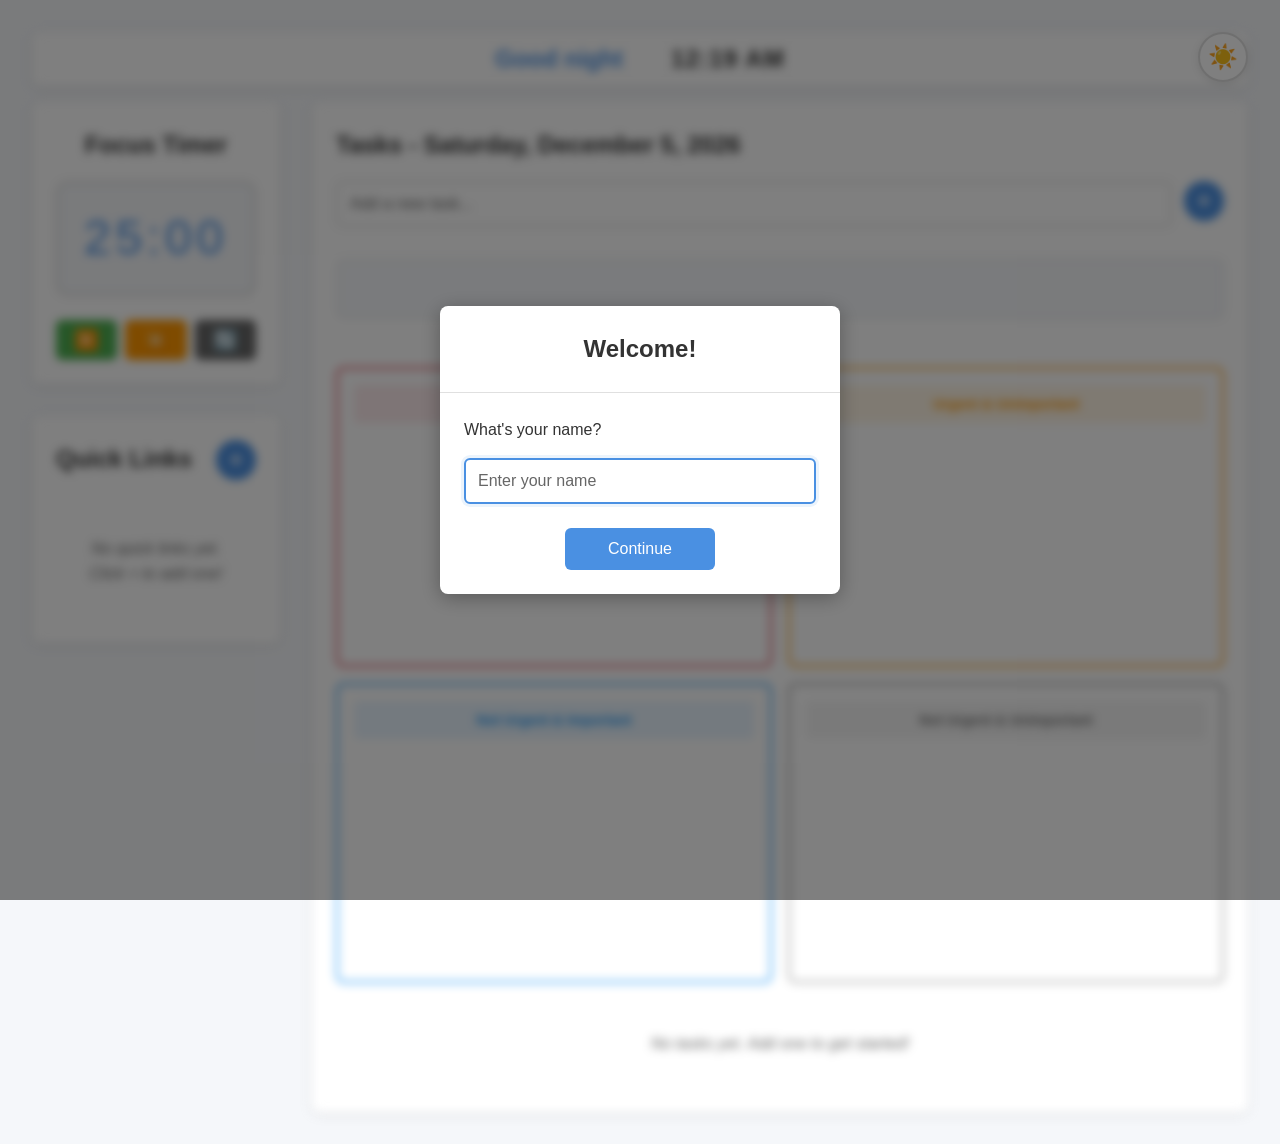
<file: index.html>
<!DOCTYPE html>
<html lang="en">
<head>
  <meta charset="UTF-8">
  <meta name="viewport" content="width=device-width, initial-scale=1.0">
  <title>Productivity Dashboard</title>
  <link rel="stylesheet" href="css/styles.css">
</head>
<body>
  <main class="dashboard">
    <!-- Greeting Display Section -->
    <section class="greeting-section" aria-label="Greeting and time display">
      <div class="greeting-display">
        <h1 class="greeting-message" id="greeting-message">Good morning</h1>
        <time class="current-time" id="current-time">12:00 PM</time>
      </div>
    </section>

    <div class="main-content">
      <!-- Left Column: Timer and Quick Links -->
      <div class="left-column">
        <!-- Focus Timer Section -->
        <section class="timer-section" aria-label="Focus timer">
          <h2>Focus Timer</h2>
          <div class="focus-timer">
            <div class="timer-display" id="timer-display">25:00</div>
            <div class="timer-controls">
              <button type="button" class="btn btn-start" id="timer-start" aria-label="Start timer">▶️</button>
              <button type="button" class="btn btn-stop" id="timer-stop" aria-label="Stop timer">⏸️</button>
              <button type="button" class="btn btn-reset" id="timer-reset" aria-label="Reset timer">🔄</button>
            </div>
          </div>
        </section>

        <!-- Quick Links Section -->
        <section class="links-section" aria-label="Quick links">
          <div class="section-header">
            <h2>Quick Links</h2>
            <button type="button" class="btn btn-add-link" id="btn-add-link" aria-label="Add new link">+</button>
          </div>
          <div class="quick-links">
            <div class="link-error" id="link-error" role="alert" aria-live="polite"></div>
            <div class="link-items" id="link-items" role="list">
              <!-- Links will be dynamically inserted here -->
            </div>
            <p class="empty-message" id="link-empty-message">No quick links yet. Click + to add one!</p>
          </div>
        </section>
      </div>

      <!-- Right Column: Tasks -->
      <div class="right-column">
        <section class="tasks-section" aria-label="Task list">
          <h2>Tasks</h2>
          <div class="task-list">
            <form class="task-form" id="task-form">
              <label for="task-input" class="visually-hidden">New task</label>
              <input 
                type="text" 
                id="task-input" 
                class="task-input" 
                placeholder="Add a new task..."
                aria-label="New task input"
                maxlength="500"
              >
              <button type="submit" class="btn btn-add" aria-label="Add task">+</button>
            </form>
            <div class="task-error" id="task-error" role="alert" aria-live="polite"></div>
            
            <!-- New tasks staging area -->
            <div class="new-tasks-area" id="new-tasks-area">
              <ul class="task-items" id="task-items-new" role="list" data-quadrant="new">
                <!-- New tasks appear here before being categorized -->
              </ul>
            </div>

            <!-- Eisenhower Matrix -->
            <div class="eisenhower-matrix">
              <!-- Urgent & Important -->
              <div class="matrix-quadrant urgent-important" data-quadrant="urgent-important">
                <div class="quadrant-header">Urgent & Important</div>
                <ul class="task-items" id="task-items-urgent-important" role="list" data-quadrant="urgent-important">
                </ul>
              </div>

              <!-- Urgent & Unimportant -->
              <div class="matrix-quadrant urgent-unimportant" data-quadrant="urgent-unimportant">
                <div class="quadrant-header">Urgent & Unimportant</div>
                <ul class="task-items" id="task-items-urgent-unimportant" role="list" data-quadrant="urgent-unimportant">
                </ul>
              </div>

              <!-- Not Urgent & Important -->
              <div class="matrix-quadrant not-urgent-important" data-quadrant="not-urgent-important">
                <div class="quadrant-header">Not Urgent & Important</div>
                <ul class="task-items" id="task-items-not-urgent-important" role="list" data-quadrant="not-urgent-important">
                </ul>
              </div>

              <!-- Not Urgent & Unimportant -->
              <div class="matrix-quadrant not-urgent-unimportant" data-quadrant="not-urgent-unimportant">
                <div class="quadrant-header">Not Urgent & Unimportant</div>
                <ul class="task-items" id="task-items-not-urgent-unimportant" role="list" data-quadrant="not-urgent-unimportant">
                </ul>
              </div>
            </div>

            <p class="empty-message" id="task-empty-message" style="display: none;">No tasks yet. Add one to get started!</p>
          </div>
        </section>
      </div>
    </div>
  </main>

  <!-- Modal for adding links -->
  <div class="modal" id="link-modal" role="dialog" aria-labelledby="modal-title" aria-modal="true">
    <div class="modal-content">
      <div class="modal-header">
        <h3 id="modal-title">Add Quick Link</h3>
        <button type="button" class="btn-close" id="modal-close" aria-label="Close modal">&times;</button>
      </div>
      <form class="link-form" id="link-form">
        <div class="link-form-group">
          <label for="link-name-input">Link Name</label>
          <input 
            type="text" 
            id="link-name-input" 
            class="link-input" 
            placeholder="e.g., GitHub"
            aria-label="Link name input"
            maxlength="100"
          >
        </div>
        <div class="link-form-group">
          <label for="link-url-input">URL</label>
          <input 
            type="url" 
            id="link-url-input" 
            class="link-input" 
            placeholder="e.g., https://github.com"
            aria-label="Link URL input"
            maxlength="2000"
          >
        </div>
        <div class="modal-footer">
          <button type="button" class="btn btn-cancel" id="modal-cancel">Cancel</button>
          <button type="submit" class="btn btn-primary">Add Link</button>
        </div>
      </form>
    </div>
  </div>

  <script src="js/app.js"></script>
</body>
</html>
</file>
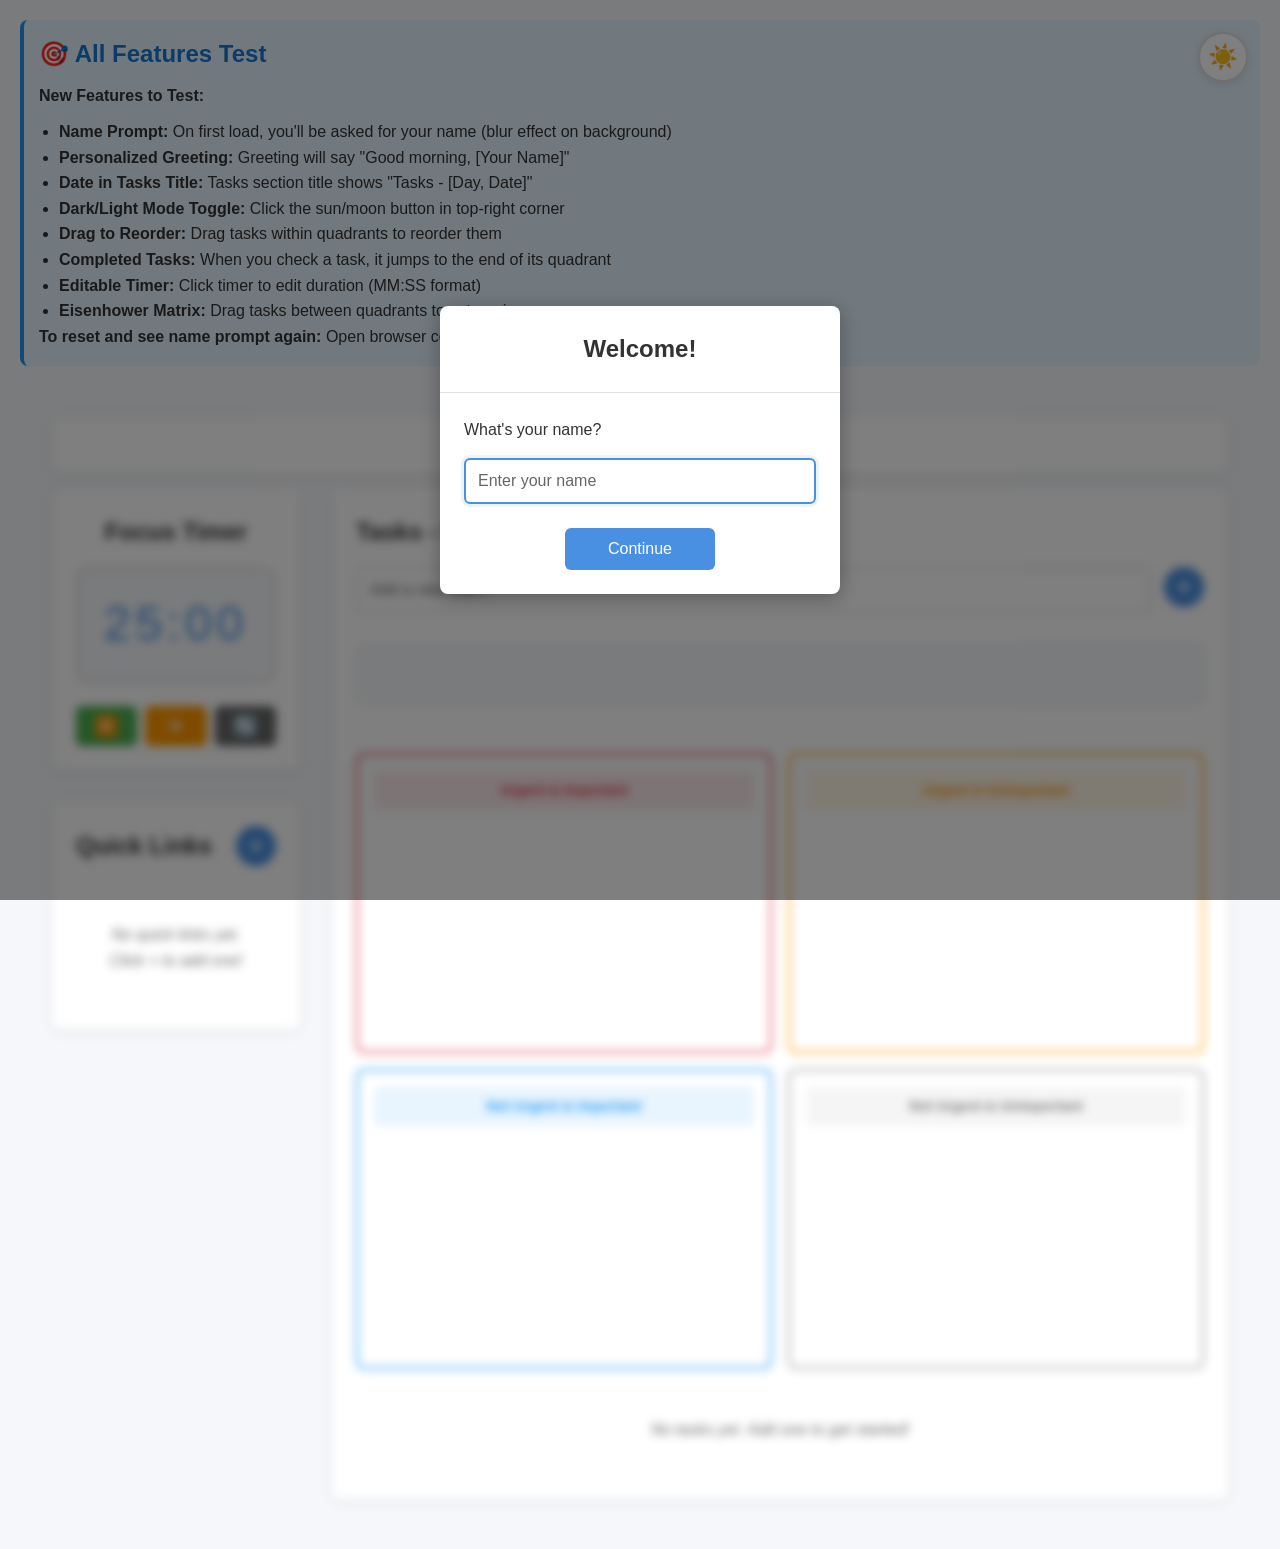
<file: test-all-features.html>
<!DOCTYPE html>
<html lang="en">
<head>
  <meta charset="UTF-8">
  <meta name="viewport" content="width=device-width, initial-scale=1.0">
  <title>All Features Test - Productivity Dashboard</title>
  <link rel="stylesheet" href="css/styles.css">
  <style>
    body {
      padding: 20px;
    }
    .test-info {
      background: #e3f2fd;
      padding: 15px;
      border-radius: 8px;
      margin-bottom: 20px;
      border-left: 4px solid #2196f3;
    }
    body.dark-theme .test-info {
      background: #1a237e;
      border-left-color: #5ba3f5;
    }
    .test-info h2 {
      margin: 0 0 10px 0;
      color: #1976d2;
    }
    body.dark-theme .test-info h2 {
      color: #5ba3f5;
    }
    .test-info ul {
      margin: 10px 0 0 20px;
    }
  </style>
</head>
<body>
  <div class="test-info">
    <h2>🎯 All Features Test</h2>
    <p><strong>New Features to Test:</strong></p>
    <ul>
      <li><strong>Name Prompt:</strong> On first load, you'll be asked for your name (blur effect on background)</li>
      <li><strong>Personalized Greeting:</strong> Greeting will say "Good morning, [Your Name]"</li>
      <li><strong>Date in Tasks Title:</strong> Tasks section title shows "Tasks - [Day, Date]"</li>
      <li><strong>Dark/Light Mode Toggle:</strong> Click the sun/moon button in top-right corner</li>
      <li><strong>Drag to Reorder:</strong> Drag tasks within quadrants to reorder them</li>
      <li><strong>Completed Tasks:</strong> When you check a task, it jumps to the end of its quadrant</li>
      <li><strong>Editable Timer:</strong> Click timer to edit duration (MM:SS format)</li>
      <li><strong>Eisenhower Matrix:</strong> Drag tasks between quadrants to categorize</li>
    </ul>
    <p><strong>To reset and see name prompt again:</strong> Open browser console and run: <code>localStorage.clear()</code> then refresh</p>
  </div>

  <main class="dashboard">
    <!-- Greeting Display Section -->
    <section class="greeting-section" aria-label="Greeting and time display">
      <div class="greeting-display">
        <h1 class="greeting-message" id="greeting-message">Good morning</h1>
        <time class="current-time" id="current-time">12:00 PM</time>
      </div>
    </section>

    <div class="main-content">
      <!-- Left Column: Timer and Quick Links -->
      <div class="left-column">
        <!-- Focus Timer Section -->
        <section class="timer-section" aria-label="Focus timer">
          <h2>Focus Timer</h2>
          <div class="focus-timer">
            <div class="timer-display" id="timer-display">25:00</div>
            <div class="timer-controls">
              <button type="button" class="btn btn-start" id="timer-start" aria-label="Start timer">▶️</button>
              <button type="button" class="btn btn-stop" id="timer-stop" aria-label="Stop timer">⏸️</button>
              <button type="button" class="btn btn-reset" id="timer-reset" aria-label="Reset timer">🔄</button>
            </div>
          </div>
        </section>

        <!-- Quick Links Section -->
        <section class="links-section" aria-label="Quick links">
          <div class="section-header">
            <h2>Quick Links</h2>
            <button type="button" class="btn btn-add-link" id="btn-add-link" aria-label="Add new link">+</button>
          </div>
          <div class="quick-links">
            <div class="link-error" id="link-error" role="alert" aria-live="polite"></div>
            <div class="link-items" id="link-items" role="list">
              <!-- Links will be dynamically inserted here -->
            </div>
            <p class="empty-message" id="link-empty-message">No quick links yet. Click + to add one!</p>
          </div>
        </section>
      </div>

      <!-- Right Column: Tasks -->
      <div class="right-column">
        <section class="tasks-section" aria-label="Task list">
          <h2>Tasks</h2>
          <div class="task-list">
            <form class="task-form" id="task-form">
              <label for="task-input" class="visually-hidden">New task</label>
              <input 
                type="text" 
                id="task-input" 
                class="task-input" 
                placeholder="Add a new task..."
                aria-label="New task input"
                maxlength="500"
              >
              <button type="submit" class="btn btn-add" aria-label="Add task">+</button>
            </form>
            <div class="task-error" id="task-error" role="alert" aria-live="polite"></div>
            
            <!-- New tasks staging area -->
            <div class="new-tasks-area" id="new-tasks-area">
              <ul class="task-items" id="task-items-new" role="list" data-quadrant="new">
                <!-- New tasks appear here before being categorized -->
              </ul>
            </div>

            <!-- Eisenhower Matrix -->
            <div class="eisenhower-matrix">
              <!-- Urgent & Important -->
              <div class="matrix-quadrant urgent-important" data-quadrant="urgent-important">
                <div class="quadrant-header">Urgent & Important</div>
                <ul class="task-items" id="task-items-urgent-important" role="list" data-quadrant="urgent-important">
                </ul>
              </div>

              <!-- Urgent & Unimportant -->
              <div class="matrix-quadrant urgent-unimportant" data-quadrant="urgent-unimportant">
                <div class="quadrant-header">Urgent & Unimportant</div>
                <ul class="task-items" id="task-items-urgent-unimportant" role="list" data-quadrant="urgent-unimportant">
                </ul>
              </div>

              <!-- Not Urgent & Important -->
              <div class="matrix-quadrant not-urgent-important" data-quadrant="not-urgent-important">
                <div class="quadrant-header">Not Urgent & Important</div>
                <ul class="task-items" id="task-items-not-urgent-important" role="list" data-quadrant="not-urgent-important">
                </ul>
              </div>

              <!-- Not Urgent & Unimportant -->
              <div class="matrix-quadrant not-urgent-unimportant" data-quadrant="not-urgent-unimportant">
                <div class="quadrant-header">Not Urgent & Unimportant</div>
                <ul class="task-items" id="task-items-not-urgent-unimportant" role="list" data-quadrant="not-urgent-unimportant">
                </ul>
              </div>
            </div>

            <p class="empty-message" id="task-empty-message" style="display: none;">No tasks yet. Add one to get started!</p>
          </div>
        </section>
      </div>
    </div>
  </main>

  <!-- Modal for adding links -->
  <div class="modal" id="link-modal" role="dialog" aria-labelledby="modal-title" aria-modal="true">
    <div class="modal-content">
      <div class="modal-header">
        <h3 id="modal-title">Add Quick Link</h3>
        <button type="button" class="btn-close" id="modal-close" aria-label="Close modal">&times;</button>
      </div>
      <form class="link-form" id="link-form">
        <div class="link-form-group">
          <label for="link-name-input">Link Name</label>
          <input 
            type="text" 
            id="link-name-input" 
            class="link-input" 
            placeholder="e.g., GitHub"
            aria-label="Link name input"
            maxlength="100"
          >
        </div>
        <div class="link-form-group">
          <label for="link-url-input">URL</label>
          <input 
            type="url" 
            id="link-url-input" 
            class="link-input" 
            placeholder="e.g., https://github.com"
            aria-label="Link URL input"
            maxlength="2000"
          >
        </div>
        <div class="modal-footer">
          <button type="button" class="btn btn-cancel" id="modal-cancel">Cancel</button>
          <button type="submit" class="btn btn-primary">Add Link</button>
        </div>
      </form>
    </div>
  </div>

  <script src="js/app.js"></script>
</body>
</html>
</file>
<file: css/styles.css>
/* Productivity Dashboard Styles */

/* CSS Reset and Base Styles */
* {
  margin: 0;
  padding: 0;
  box-sizing: border-box;
}

/* Visually hidden utility class for accessibility */
.visually-hidden {
  position: absolute;
  width: 1px;
  height: 1px;
  margin: -1px;
  padding: 0;
  overflow: hidden;
  clip: rect(0, 0, 0, 0);
  white-space: nowrap;
  border: 0;
}

/* Root variables for consistent theming */
:root {
  --primary-color: #4a90e2;
  --primary-hover: #357abd;
  --secondary-color: #f5f7fa;
  --text-color: #333333;
  --text-light: #666666;
  --border-color: #e0e0e0;
  --success-color: #4caf50;
  --error-color: #f44336;
  --warning-color: #ff9800;
  --background: #ffffff;
  --shadow: 0 2px 8px rgba(0, 0, 0, 0.1);
  --shadow-hover: 0 4px 12px rgba(0, 0, 0, 0.15);
}

/* Dark theme variables */
body.dark-theme {
  --primary-color: #5ba3f5;
  --primary-hover: #4a90e2;
  --secondary-color: #2a2a2a;
  --text-color: #e0e0e0;
  --text-light: #b0b0b0;
  --border-color: #404040;
  --success-color: #66bb6a;
  --error-color: #ef5350;
  --warning-color: #ffa726;
  --background: #1e1e1e;
  --shadow: 0 2px 8px rgba(0, 0, 0, 0.3);
  --shadow-hover: 0 4px 12px rgba(0, 0, 0, 0.4);
}

body.dark-theme {
  background: #121212;
}

body {
  font-family: -apple-system, BlinkMacSystemFont, 'Segoe UI', Roboto, Oxygen, Ubuntu, Cantarell, sans-serif;
  font-size: 16px;
  line-height: 1.6;
  color: var(--text-color);
  background: var(--secondary-color);
  min-height: 100vh;
}

/* Main Dashboard Layout */
.dashboard {
  max-width: 1400px;
  margin: 0 auto;
  padding: 2rem;
}

.main-content {
  display: grid;
  grid-template-columns: 2fr 8fr;
  gap: 2rem;
  margin-top: 1rem;
}

.left-column {
  display: flex;
  flex-direction: column;
  gap: 2rem;
}

.right-column {
  display: flex;
  flex-direction: column;
}

/* Section Styles */
section {
  background: var(--background);
  border-radius: 8px;
  padding: 1.5rem;
  box-shadow: var(--shadow);
  transition: box-shadow 0.3s ease;
}

section:hover {
  box-shadow: var(--shadow-hover);
}

h1, h2 {
  margin-bottom: 1rem;
  color: var(--text-color);
}

h2 {
  font-size: 1.5rem;
  font-weight: 600;
}

/* Greeting Display Section */
.greeting-section {
  grid-column: 1 / -1;
  text-align: center;
  padding: 0.5rem;
}

.greeting-display {
  display: flex;
  flex-direction: row;
  align-items: center;
  justify-content: center;
  gap: 3rem;
}

.greeting-message {
  font-size: 1.5rem;
  font-weight: 700;
  color: var(--primary-color);
  margin-bottom: 0;
}

.current-time {
  font-size: 1.5rem;
  font-weight: 700;
  color: var(--text-color);
  letter-spacing: 0.05em;
}

/* Theme Toggle Button */
.theme-toggle {
  position: fixed;
  top: 2rem;
  right: 2rem;
  width: 50px;
  height: 50px;
  border-radius: 50%;
  border: 2px solid var(--border-color);
  background: var(--background);
  font-size: 1.5rem;
  cursor: pointer;
  display: flex;
  align-items: center;
  justify-content: center;
  box-shadow: var(--shadow);
  transition: all 0.3s ease;
  z-index: 999;
}

.theme-toggle:hover {
  transform: scale(1.1);
  box-shadow: var(--shadow-hover);
}

/* Blur effect for name prompt */
.dashboard.blurred {
  filter: blur(5px);
  pointer-events: none;
}

/* Name prompt modal specific styles */
.name-prompt-modal .modal-content {
  max-width: 400px;
}

.name-prompt-modal .modal-header h3 {
  font-size: 1.5rem;
  text-align: center;
  width: 100%;
}

.name-prompt-form {
  padding: 1.5rem;
}

.name-prompt-form .link-form-group label {
  font-size: 1rem;
  margin-bottom: 0.5rem;
}

.name-prompt-form .modal-footer {
  justify-content: center;
  margin-top: 1.5rem;
}

.name-prompt-form .btn-primary {
  min-width: 150px;
}

/* Focus Timer Section */
.timer-section {
  display: flex;
  flex-direction: column;
  align-items: center;
}

.focus-timer {
  width: 100%;
  display: flex;
  flex-direction: column;
  align-items: center;
  gap: 1.5rem;
}

.timer-display {
  font-size: 3rem;
  font-weight: 300;
  color: var(--primary-color);
  font-variant-numeric: tabular-nums;
  letter-spacing: 0.1em;
  padding: 1rem;
  border: 3px solid var(--border-color);
  border-radius: 12px;
  min-width: 200px;
  text-align: center;
  background: var(--secondary-color);
  cursor: pointer;
  transition: all 0.2s ease;
}

.timer-display:hover {
  border-color: var(--primary-color);
}

.timer-display.editing {
  background: white;
  border-color: var(--primary-color);
  cursor: text;
}

.timer-controls {
  display: grid;
  grid-template-columns: repeat(3, 1fr);
  gap: 0.5rem;
  width: 100%;
}

.timer-controls .btn {
  min-width: auto;
  padding: 0.5rem;
  font-size: 1.25rem;
}

/* Button Styles */
.btn {
  padding: 0.75rem 1.5rem;
  font-size: 1rem;
  font-weight: 500;
  border: none;
  border-radius: 6px;
  cursor: pointer;
  transition: all 0.2s ease;
  background: var(--primary-color);
  color: white;
  min-width: 100px;
  outline: none;
}

.btn:hover {
  background: var(--primary-hover);
  transform: translateY(-2px);
  box-shadow: var(--shadow-hover);
}

.btn:active {
  transform: translateY(0);
  box-shadow: var(--shadow);
}

.btn:focus-visible {
  outline: 3px solid var(--primary-color);
  outline-offset: 2px;
}

.btn:disabled {
  background: var(--border-color);
  color: var(--text-light);
  cursor: not-allowed;
  transform: none;
  box-shadow: none;
}

.btn-start {
  background: var(--success-color);
}

.btn-start:hover:not(:disabled) {
  background: #45a049;
}

.btn-stop {
  background: var(--warning-color);
}

.btn-stop:hover:not(:disabled) {
  background: #e68900;
}

.btn-reset {
  background: var(--text-light);
}

.btn-reset:hover:not(:disabled) {
  background: #555555;
}

.btn-add {
  width: 40px;
  height: 40px;
  min-width: 40px;
  padding: 0;
  font-size: 1.5rem;
  font-weight: bold;
  border-radius: 50%;
  display: flex;
  align-items: center;
  justify-content: center;
  background: var(--primary-color);
}

.btn-delete {
  padding: 0.5rem 1rem;
  font-size: 0.875rem;
  min-width: auto;
  background: var(--error-color);
}

.btn-delete:hover:not(:disabled) {
  background: #d32f2f;
}

/* Task List Section */
.tasks-section {
  display: flex;
  flex-direction: column;
}

.task-list {
  display: flex;
  flex-direction: column;
  gap: 1rem;
}

.task-form {
  display: flex;
  gap: 0.75rem;
  margin-bottom: 1rem;
}

.task-input {
  flex: 1;
  padding: 0.75rem;
  font-size: 1rem;
  border: 2px solid var(--border-color);
  border-radius: 6px;
  outline: none;
  transition: border-color 0.2s ease;
}

.task-input:hover {
  border-color: var(--primary-color);
}

.task-input:focus {
  border-color: var(--primary-color);
  box-shadow: 0 0 0 3px rgba(74, 144, 226, 0.1);
}

.task-input::placeholder {
  color: var(--text-light);
}

.task-error,
.link-error {
  color: var(--error-color);
  font-size: 0.875rem;
  padding: 0.5rem;
  border-radius: 4px;
  background: rgba(244, 67, 54, 0.1);
  display: none;
  margin-bottom: 0.5rem;
}

.task-error.show,
.link-error.show {
  display: block;
}

/* Eisenhower Matrix Layout */
.eisenhower-matrix {
  display: grid;
  grid-template-columns: repeat(2, 1fr);
  gap: 1rem;
  margin-top: 1rem;
}

.matrix-quadrant {
  background: var(--background);
  border-radius: 8px;
  padding: 1rem;
  min-height: 300px;
  border: 2px solid var(--border-color);
  display: flex;
  flex-direction: column;
}

.matrix-quadrant.urgent-important {
  border-color: #dc3545;
}

.matrix-quadrant.urgent-unimportant {
  border-color: #ff9800;
}

.matrix-quadrant.not-urgent-important {
  border-color: #2196f3;
}

.matrix-quadrant.not-urgent-unimportant {
  border-color: #9e9e9e;
}

.quadrant-header {
  font-size: 0.875rem;
  font-weight: 600;
  padding: 0.5rem;
  border-radius: 4px;
  margin-bottom: 0.75rem;
  text-align: center;
}

.urgent-important .quadrant-header {
  background: rgba(220, 53, 69, 0.1);
  color: #dc3545;
}

.urgent-unimportant .quadrant-header {
  background: rgba(255, 152, 0, 0.1);
  color: #ff9800;
}

.not-urgent-important .quadrant-header {
  background: rgba(33, 150, 243, 0.1);
  color: #2196f3;
}

.not-urgent-unimportant .quadrant-header {
  background: rgba(158, 158, 158, 0.1);
  color: #757575;
}

.task-items {
  list-style: none;
  display: flex;
  flex-direction: column;
  gap: 0.75rem;
  contain: layout style;
  flex: 1;
}

.task-item {
  display: flex;
  align-items: center;
  gap: 0.75rem;
  padding: 0.75rem;
  background: var(--secondary-color);
  border: 2px solid var(--border-color);
  border-radius: 6px;
  transition: all 0.2s ease;
  will-change: transform;
  cursor: move;
}

.task-item.dragging {
  opacity: 0.5;
  cursor: grabbing;
}

.task-item.new-task {
  width: 100%;
  grid-column: 1 / -1;
  cursor: move;
}

.task-item:hover {
  border-color: var(--primary-color);
  box-shadow: var(--shadow);
}

.task-item.completed {
  opacity: 0.7;
  background: #f0f0f0;
}

body.dark-theme .task-item.completed {
  background: #2a2a2a;
}

.task-checkbox {
  width: 20px;
  height: 20px;
  cursor: pointer;
  accent-color: var(--success-color);
  flex-shrink: 0;
}

.task-checkbox:focus-visible {
  outline: 2px solid var(--primary-color);
  outline-offset: 2px;
}

.task-text {
  flex: 1;
  font-size: 1rem;
  color: var(--text-color);
  word-break: break-word;
  cursor: pointer;
  padding: 0.25rem;
  border-radius: 4px;
  transition: background 0.2s ease;
}

.task-text:hover {
  background: rgba(74, 144, 226, 0.05);
}

.task-text:focus {
  outline: 2px solid var(--primary-color);
  outline-offset: 2px;
  background: white;
}

.task-item.completed .task-text {
  text-decoration: line-through;
  color: var(--text-light);
}

.task-text[contenteditable="true"] {
  background: white;
  padding: 0.5rem;
  border: 2px solid var(--primary-color);
}

.task-item .btn-delete {
  width: 28px;
  height: 28px;
  min-width: 28px;
  padding: 0;
  font-size: 1rem;
  font-weight: bold;
  border-radius: 4px;
  display: flex;
  align-items: center;
  justify-content: center;
  background: transparent;
  color: var(--error-color);
  border: 1px solid var(--border-color);
  flex-shrink: 0;
}

.task-item .btn-delete:hover:not(:disabled) {
  background: var(--error-color);
  color: white;
  border-color: var(--error-color);
}

/* New task staging area */
.new-tasks-area {
  margin-bottom: 1rem;
  padding: 1rem;
  background: var(--secondary-color);
  border: 2px dashed var(--border-color);
  border-radius: 8px;
  min-height: 60px;
}

.new-tasks-area .task-items {
  gap: 0.5rem;
}

.new-tasks-area.drag-over {
  border-color: var(--primary-color);
  background: rgba(74, 144, 226, 0.05);
}

.matrix-quadrant.drag-over {
  background: rgba(74, 144, 226, 0.05);
  border-width: 3px;
}

/* Quick Links Section */
.links-section {
  display: flex;
  flex-direction: column;
}

.section-header {
  display: flex;
  justify-content: space-between;
  align-items: center;
  margin-bottom: 1rem;
}

.section-header h2 {
  margin-bottom: 0;
}

.btn-add-link {
  width: 40px;
  height: 40px;
  min-width: 40px;
  padding: 0;
  font-size: 1.5rem;
  font-weight: bold;
  border-radius: 50%;
  display: flex;
  align-items: center;
  justify-content: center;
}

.quick-links {
  display: flex;
  flex-direction: column;
  gap: 0.5rem;
}

.link-items {
  display: flex;
  flex-direction: column;
  gap: 0.5rem;
  contain: layout style;
}

.link-item {
  display: flex;
  align-items: center;
  gap: 0.5rem;
  padding: 0.75rem;
  background: var(--secondary-color);
  border: 2px solid var(--border-color);
  border-radius: 6px;
  transition: all 0.2s ease;
  will-change: transform;
}

.link-item:hover {
  border-color: var(--primary-color);
  box-shadow: var(--shadow);
}

.btn-link {
  flex: 1;
  padding: 0.5rem 0.75rem;
  font-size: 1rem;
  font-weight: 500;
  border: none;
  border-radius: 4px;
  cursor: pointer;
  background: transparent;
  color: var(--primary-color);
  text-decoration: none;
  text-align: left;
  transition: all 0.2s ease;
  word-break: break-word;
}

.btn-link:hover {
  background: rgba(74, 144, 226, 0.1);
  text-decoration: underline;
}

.btn-link:focus-visible {
  outline: 2px solid var(--primary-color);
  outline-offset: 2px;
}

.link-item .btn-delete {
  width: 28px;
  height: 28px;
  min-width: 28px;
  padding: 0;
  font-size: 1rem;
  font-weight: bold;
  border-radius: 4px;
  display: flex;
  align-items: center;
  justify-content: center;
  background: transparent;
  color: var(--error-color);
  border: 1px solid var(--border-color);
}

.link-item .btn-delete:hover:not(:disabled) {
  background: var(--error-color);
  color: white;
  border-color: var(--error-color);
}

/* Modal Styles */
.modal {
  display: none;
  position: fixed;
  z-index: 1000;
  left: 0;
  top: 0;
  width: 100%;
  height: 100%;
  background-color: rgba(0, 0, 0, 0.5);
  animation: fadeIn 0.2s ease;
}

.modal.show {
  display: flex;
  align-items: center;
  justify-content: center;
}

@keyframes fadeIn {
  from { opacity: 0; }
  to { opacity: 1; }
}

.modal-content {
  background: white;
  border-radius: 8px;
  padding: 0;
  max-width: 500px;
  width: 90%;
  box-shadow: 0 4px 20px rgba(0, 0, 0, 0.3);
  animation: slideIn 0.3s ease;
}

@keyframes slideIn {
  from {
    transform: translateY(-50px);
    opacity: 0;
  }
  to {
    transform: translateY(0);
    opacity: 1;
  }
}

.modal-header {
  display: flex;
  justify-content: space-between;
  align-items: center;
  padding: 1.5rem;
  border-bottom: 1px solid var(--border-color);
}

.modal-header h3 {
  margin: 0;
  color: var(--text-color);
  font-size: 1.25rem;
}

.btn-close {
  background: transparent;
  border: none;
  font-size: 2rem;
  line-height: 1;
  color: var(--text-light);
  cursor: pointer;
  padding: 0;
  width: 32px;
  height: 32px;
  display: flex;
  align-items: center;
  justify-content: center;
  border-radius: 4px;
  transition: all 0.2s ease;
}

.btn-close:hover {
  background: var(--secondary-color);
  color: var(--text-color);
}

.link-form {
  padding: 1.5rem;
  display: flex;
  flex-direction: column;
  gap: 1rem;
}

.link-form-group {
  display: flex;
  flex-direction: column;
  gap: 0.5rem;
}

.link-form-group label {
  font-size: 0.875rem;
  font-weight: 500;
  color: var(--text-color);
}

.link-input {
  padding: 0.75rem;
  font-size: 1rem;
  border: 2px solid var(--border-color);
  border-radius: 6px;
  outline: none;
  transition: border-color 0.2s ease;
}

.link-input:hover {
  border-color: var(--primary-color);
}

.link-input:focus {
  border-color: var(--primary-color);
  box-shadow: 0 0 0 3px rgba(74, 144, 226, 0.1);
}

.link-input::placeholder {
  color: var(--text-light);
}

.modal-footer {
  display: flex;
  gap: 1rem;
  justify-content: flex-end;
  margin-top: 1rem;
}

.btn-cancel {
  background: var(--secondary-color);
  color: var(--text-color);
}

.btn-cancel:hover {
  background: var(--border-color);
}

.btn-primary {
  background: var(--primary-color);
  color: white;
}

/* Empty State Messages */
.empty-message {
  text-align: center;
  color: var(--text-light);
  font-size: 1rem;
  padding: 2rem;
  font-style: italic;
}

.empty-message.hidden {
  display: none;
}

/* Visual Feedback Animations */
@keyframes pulse {
  0%, 100% {
    opacity: 1;
  }
  50% {
    opacity: 0.7;
  }
}

.task-item.adding,
.link-item.adding {
  animation: pulse 0.3s ease;
}

.task-item.deleting,
.link-item.deleting {
  animation: fadeOut 0.3s ease forwards;
}

@keyframes fadeOut {
  from {
    opacity: 1;
    transform: scale(1);
  }
  to {
    opacity: 0;
    transform: scale(0.95);
  }
}

.task-item.completed {
  animation: completeTask 0.3s ease;
}

@keyframes completeTask {
  0% {
    transform: scale(1);
  }
  50% {
    transform: scale(1.02);
  }
  100% {
    transform: scale(1);
  }
}

/* Responsive Design */
@media (max-width: 768px) {
  .main-content {
    grid-template-columns: 1fr;
    gap: 1rem;
  }

  .dashboard {
    padding: 1rem;
  }

  .greeting-message {
    font-size: 2rem;
  }

  .current-time {
    font-size: 2.5rem;
  }

  .timer-display {
    font-size: 3rem;
  }

  .task-form {
    flex-direction: row;
  }

  .timer-controls {
    width: 100%;
  }

  .timer-controls .btn {
    flex: 1;
  }
}

@media (max-width: 480px) {
  .greeting-message {
    font-size: 1.5rem;
  }

  .current-time {
    font-size: 2rem;
  }

  .timer-display {
    font-size: 2.5rem;
    min-width: 150px;
  }

  section {
    padding: 1rem;
  }
}

/* Accessibility - High Contrast Mode Support */
@media (prefers-contrast: high) {
  :root {
    --primary-color: #0066cc;
    --border-color: #000000;
    --text-light: #000000;
  }

  .btn {
    border: 2px solid currentColor;
  }

  .task-item,
  .link-item {
    border-width: 3px;
  }
}

/* Accessibility - Reduced Motion Support */
@media (prefers-reduced-motion: reduce) {
  *,
  *::before,
  *::after {
    animation-duration: 0.01ms !important;
    animation-iteration-count: 1 !important;
    transition-duration: 0.01ms !important;
  }
}

/* Print Styles */
@media print {
  body {
    background: white;
  }

  .dashboard {
    display: block;
  }

  section {
    box-shadow: none;
    border: 1px solid var(--border-color);
    page-break-inside: avoid;
    margin-bottom: 1rem;
  }

  .btn,
  .task-form,
  .link-form {
    display: none;
  }

  .timer-controls {
    display: none;
  }
}
</file>
